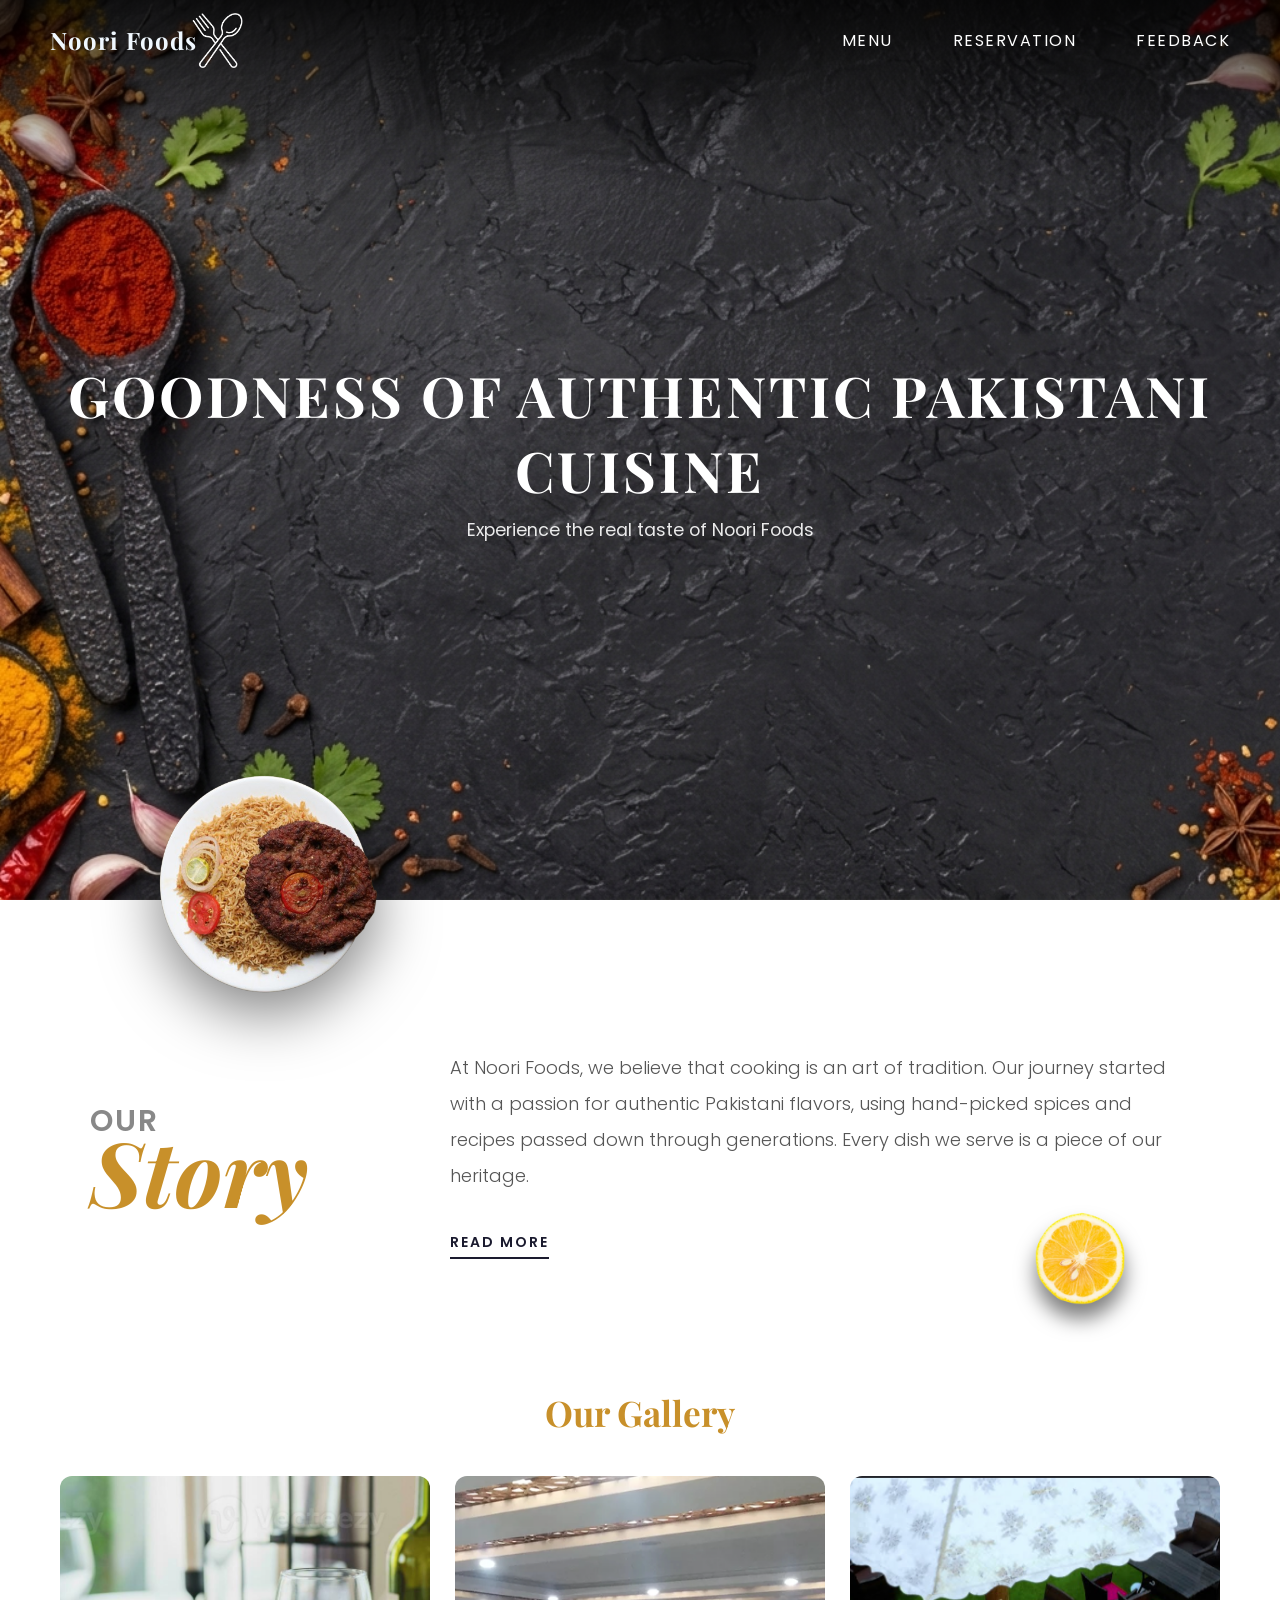
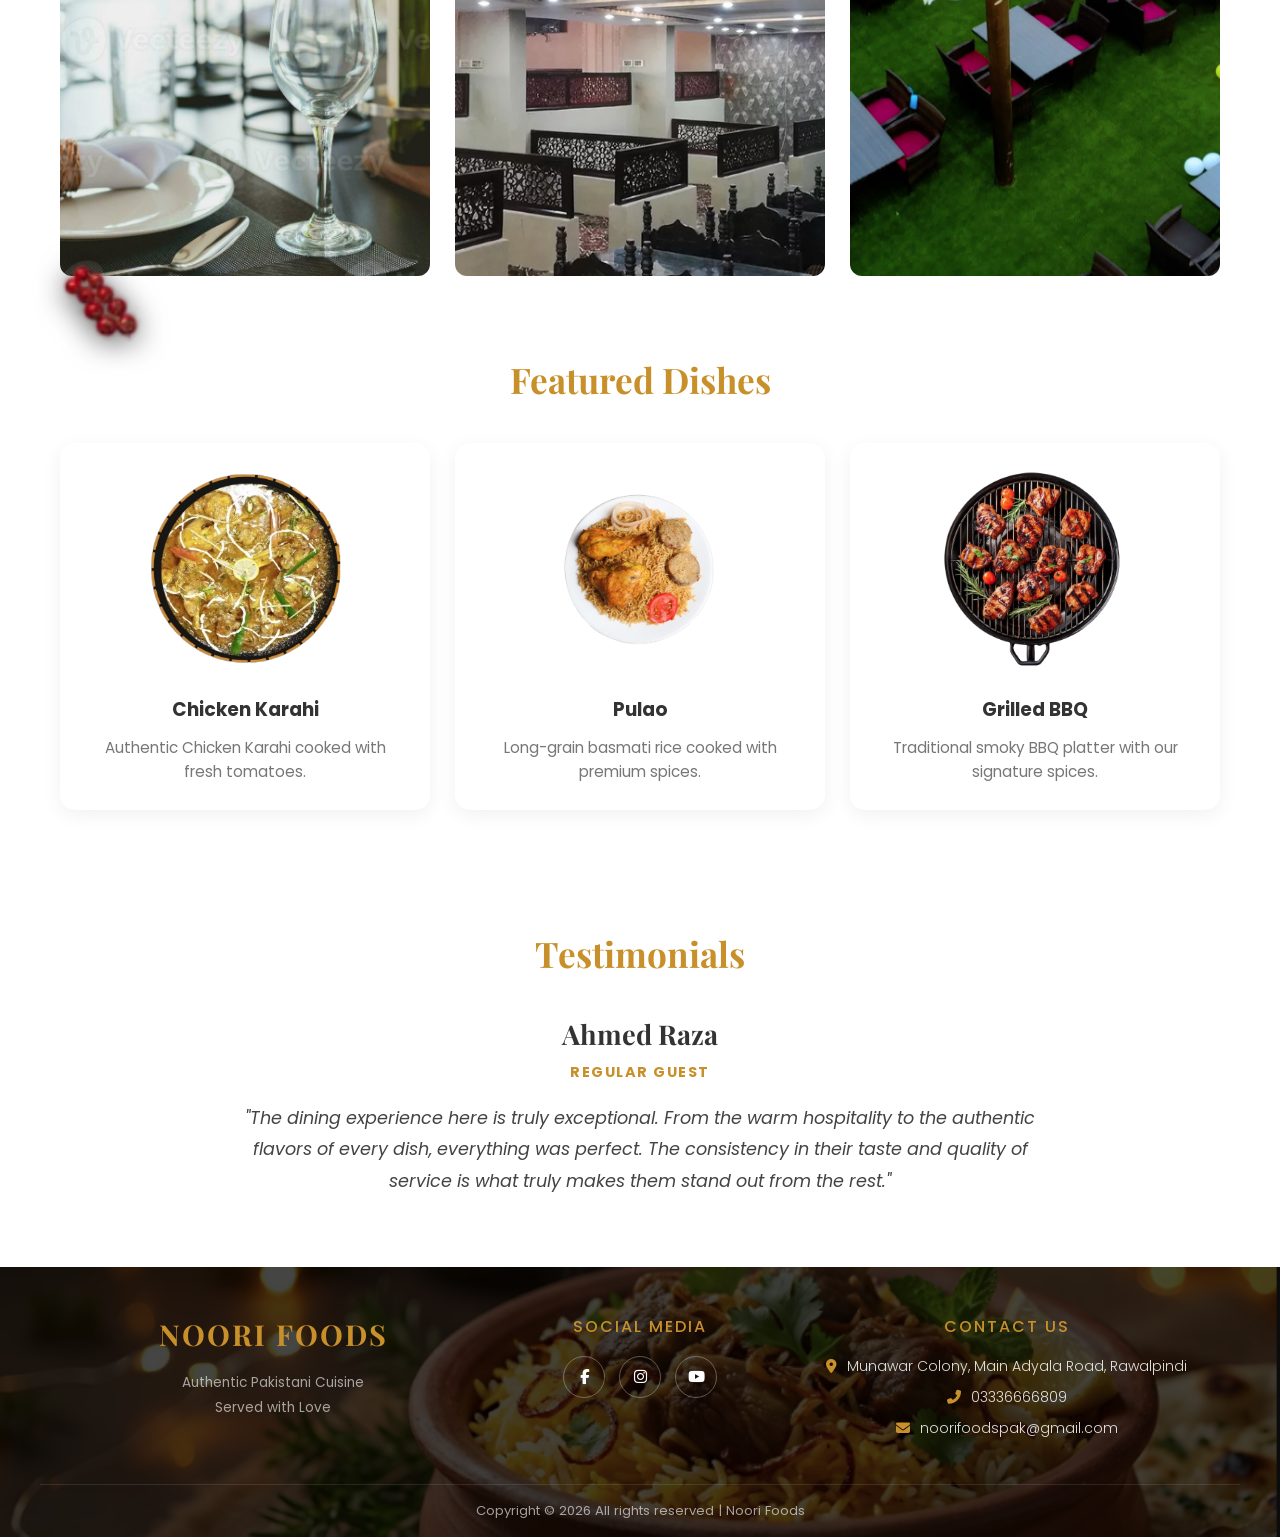
<file: index.html>
<!DOCTYPE html>
<html lang="en">

<head>
  <meta charset="UTF-8">
  <meta name="viewport" content="width=device-width, initial-scale=1.0">
  <title>Noori Foods</title>
  <link rel="stylesheet" href="style.css">
  <link
    href="https://fonts.googleapis.com/css2?family=Playfair+Display:ital,wght@0,400;0,700;1,700&family=Poppins:wght@300;400&display=swap"
    rel="stylesheet">
  <link rel="stylesheet" href="https://cdnjs.cloudflare.com/ajax/libs/font-awesome/6.5.0/css/all.min.css">
</head>

<body>

  <!-- NAVBAR -->
  <nav class="navbar">
      <a href="index.html" class="logo-container"> <img src="images/logo_img.png" class="logo-img">
      <span class="logo-text">Noori Foods</span>
    </a>
    <ul class="nav-links" id="navLinks">
      <li><a href="menu.html">Menu</a></li>
      <li><a href="reservation.html">Reservation</a></li>
      <li><a href="feedback.html">Feedback</a></li>
    </ul>
    <div class="hamburger" id="hamburger" onclick="toggleMenu()">
      <i class="fas fa-bars"></i>
    </div>
  </nav>

  <!-- HERO SECTION -->
  <section class="hero">
    <div class="hero-content">
      <h1>GOODNESS OF AUTHENTIC PAKISTANI CUISINE</h1>
      <p>Experience the real taste of Noori Foods</p>
    </div>
    <div class="bowl-overlap">
      <img src="images/bowl.png" alt="food bowl" />
    </div>
  </section>

  <!-- OUR STORY SECTION -->
  <section class="story-section" id="our-story">
    <div class="story-inner">
      <div class="story-left">
        <div class="story-our-label">OUR</div>
        <div class="story-title-big">Story</div>
      </div>
      <div class="story-right">
        <p class="story-body">
          At Noori Foods, we believe that cooking is an art of tradition.
          Our journey started with a passion for authentic Pakistani flavors,
          using hand-picked spices and recipes passed down through generations.
          Every dish we serve is a piece of our heritage.
        </p>
        <a class="read-more" href="#" onclick="openStoryPopup(event)">READ MORE</a>
        <img src="images/img3.png" alt="lemon" class="lemon-deco" />
      </div>
    </div>
  </section>

  <!-- OUR STORY POPUP -->
  <div class="story-popup-overlay" id="storyPopup" onclick="closeStoryPopup(event)">
    <div class="story-popup-box">
      <button class="popup-close" onclick="closeStoryPopup()">&times;</button>
      <p class="popup-eyebrow">Our Heritage</p>
      <h2 class="popup-title">The Story Behind Noori Foods</h2>
      <div class="popup-line"></div>
      <p class="popup-body">
        Noori Foods was founded with a single mission — to bring the true, uncompromised taste of Pakistani cuisine to
        every table. What began as a small family kitchen in Rawalpindi has grown into a beloved dining destination
        known for its warmth, hospitality, and unforgettable flavors.
      </p>
      <p class="popup-body">
        Every recipe we serve has been carefully preserved and passed down through generations. Our chefs use only the
        finest hand-picked spices, sourced fresh daily, to ensure that every bite carries the soul of authentic
        Pakistani cooking.
      </p>
      <p class="popup-body">
        From our signature Peshwari Karahi to our slow-cooked Nihari, each dish tells a story — a story of culture,
        tradition, and a deep love for food. At Noori Foods, we don't just serve meals. We serve memories.
      </p>
      <div class="popup-footer">
        <span class="popup-tag">Est. 2021</span>
        <span class="popup-tag">Rawalpindi, Pakistan</span>
        <span class="popup-tag">100% Halal</span>
      </div>
    </div>
  </div>

  <!-- GALLERY & ITEMS SECTION -->
  <section class="content-wrapper">
    <img src="images/barries.png" alt="" class="berries-left">

    <div class="gallery-section">
      <h2 class="section-heading">Our Gallery</h2>
      <div class="gallery-grid">
        <div class="gallery-item"><img src="images/gallery1.png" alt="Gallery 1"></div>
        <div class="gallery-item"><img src="images/gallery2.png" alt="Gallery 2"></div>
        <div class="gallery-item"><img src="images/gallery3.png" alt="Gallery 3"></div>
      </div>
    </div>

    <div class="items-section">
      <h2 class="section-heading">Featured Dishes</h2>
      <div class="items-grid">
        <div class="food-card">
          <img src="images/item1.png" alt="Chicken Karahi">
          <h3>Chicken Karahi</h3>
          <p>Authentic Chicken Karahi cooked with fresh tomatoes.</p>
        </div>
        <div class="food-card">
          <img src="images/item2.png" alt="Pulao">
          <h3>Pulao</h3>
          <p>Long-grain basmati rice cooked with premium spices.</p>
        </div>
        <div class="food-card">
          <img src="images/item3.png" alt="Grilled BBQ">
          <h3>Grilled BBQ</h3>
          <p>Traditional smoky BBQ platter with our signature spices.</p>
        </div>
      </div>
    </div>
  </section>

  <!-- TESTIMONIAL SECTION -->
  <section id="testimonial-section">
    <h2 class="section-title">Testimonials</h2>
    <div class="testimonial-container" onmouseover="stopAutoPlay()" onmouseout="startAutoPlay()">
      <div class="testimonial-window">
        <div class="t-slide active">
          <h3>Ahmed Raza</h3>
          <p class="designation">Regular Guest</p>
          <p class="review-text">"The dining experience here is truly exceptional. From the warm hospitality to the
            authentic flavors of every dish, everything was perfect. The consistency in their taste and quality of
            service is what truly makes them stand out from the rest."</p>
        </div>
        <div class="t-slide">
          <h3>Zoya Malik</h3>
          <p class="designation">Food Blogger</p>
          <p class="review-text">"I recently hosted a family gathering here and the management exceeded my expectations.
            The ambiance was serene and the Mutton Karahi was cooked to perfection. It is definitely a must-visit spot
            for anyone looking for premium Pakistani cuisine."</p>
        </div>
        <div class="t-slide">
          <h3>Bilal Sheikh</h3>
          <p class="designation">Verified Customer</p>
          <p class="review-text">"An amazing place with a wonderful atmosphere. The staff is professional and the food
            is served fresh and hot. Their Malai Boti melted in my mouth and the presentation was top-notch. I will
            surely be returning with my colleagues very soon."</p>
        </div>
      </div>
    </div>
  </section>

  <!-- FOOTER -->
  <footer class="main-footer">
    <div class="footer-overlay">
      <div class="footer-container">
        <div class="footer-col">
          <h1 class="footer-logo-text">Noori Foods</h1>
          <p class="footer-tagline">Authentic Pakistani Cuisine<br>Served with Love</p>
        </div>
        <div class="footer-col">
          <h4 class="footer-heading">Social Media</h4>
          <div class="social-icons-wrapper">
            <a href="https://www.facebook.com/newnoorifoods/" target="_blank" class="social-circle"><i class="fab fa-facebook-f"></i></a>
            <a href="https://www.instagram.com/newnoorifoods/" target="_blank" class="social-circle"><i class="fab fa-instagram"></i></a>
            <a href="//www.youtube.com/@newnoorifoods6241" target="_blank" class="social-circle"><i class="fab fa-youtube"></i></a>
          </div>
        </div>
        <div class="footer-col">
          <h4 class="footer-heading">Contact Us</h4>
          <div class="contact-list">
            <p>
              <i class="fas fa-map-marker-alt"></i>
              <a href="https://maps.app.goo.gl/NLa3omfZAnrW1VbYA" target="_blank"
                style="color: inherit; text-decoration: none;">
                Munawar Colony, Main Adyala Road, Rawalpindi
              </a>
            </p>
            <p><i class="fas fa-phone-alt"></i> 03336666809</p>
            <p><i class="fas fa-envelope"></i> noorifoodspak@gmail.com</p>
          </div>
        </div>
      </div>
      <div class="footer-copyright">
        <p>Copyright &copy; 2026 All rights reserved | Noori Foods</p>
      </div>
    </div>
  </footer>

  <script src="script.js"></script>
</body>

</html>
</file>
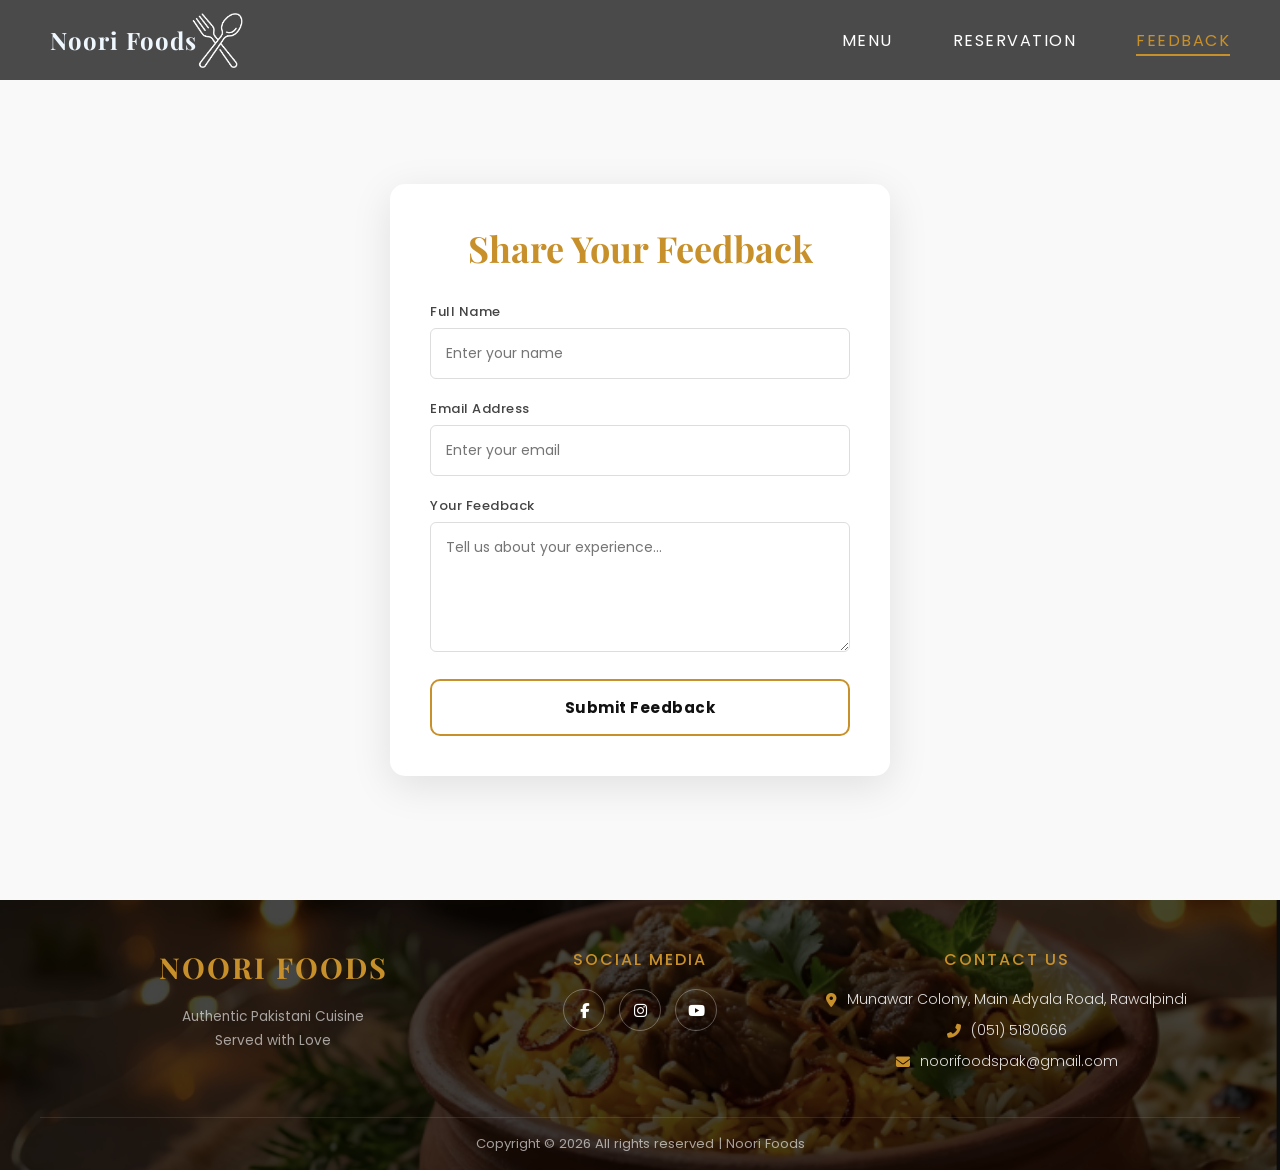
<file: feedback.html>
<!DOCTYPE html>
<html lang="en">

<head>
  <meta charset="UTF-8">
  <meta name="viewport" content="width=device-width, initial-scale=1.0">
  <title>Feedback – Noori Foods</title>
  <link rel="stylesheet" href="style.css">
  <link
    href="https://fonts.googleapis.com/css2?family=Playfair+Display:ital,wght@0,400;0,700;1,700&family=Poppins:wght@300;400&display=swap"
    rel="stylesheet">
  <link rel="stylesheet" href="https://cdnjs.cloudflare.com/ajax/libs/font-awesome/6.5.0/css/all.min.css">
</head>

<body class="inner-page">

  <!-- NAVBAR -->
  <nav class="navbar">
    <a href="index.html" class="logo-container"> <img src="images/logo_img.png" class="logo-img">
      <span class="logo-text">Noori Foods</span>
    </a>
    <ul class="nav-links" id="navLinks">
      <li><a href="menu.html">Menu</a></li>
      <li><a href="reservation.html">Reservation</a></li>
      <li><a href="feedback.html" class="active-link">Feedback</a></li>
    </ul>
    <div class="hamburger" id="hamburger" onclick="toggleMenu()">
      <i class="fas fa-bars"></i>
    </div>
  </nav>

  <div class="feedback-section">
    <div class="feedback-container">
      <h2>Share Your Feedback</h2>
      <form class="feedback-form">
        <label>Full Name</label>
        <input type="text" placeholder="Enter your name" required>
        <label>Email Address</label>
        <input type="email" placeholder="Enter your email" required>
        <label>Your Feedback</label>
        <textarea placeholder="Tell us about your experience..." required></textarea>
        <button type="submit" class="btn-primary">Submit Feedback</button>
      </form>
    </div>
  </div>

  <!-- FOOTER -->
  <footer class="main-footer">
    <div class="footer-overlay">
      <div class="footer-container">
        <div class="footer-col">
          <h1 class="footer-logo-text">Noori Foods</h1>
          <p class="footer-tagline">Authentic Pakistani Cuisine<br>Served with Love</p>
        </div>
        <div class="footer-col">
          <h4 class="footer-heading">Social Media</h4>
          <div class="social-icons-wrapper">
            <a href="#" class="social-circle"><i class="fab fa-facebook-f"></i></a>
            <a href="#" class="social-circle"><i class="fab fa-instagram"></i></a>
            <a href="#" class="social-circle"><i class="fab fa-youtube"></i></a>
          </div>
        </div>
        <div class="footer-col">
          <h4 class="footer-heading">Contact Us</h4>
          <div class="contact-list">
            <p><i class="fas fa-map-marker-alt"></i>Munawar Colony, Main Adyala Road, Rawalpindi</p>
            <p><i class="fas fa-phone-alt"></i> (051) 5180666</p>
            <p><i class="fas fa-envelope"></i> noorifoodspak@gmail.com</p>
          </div>
        </div>
      </div>
      <div class="footer-copyright">
        <p>Copyright &copy; 2026 All rights reserved | Noori Foods</p>
      </div>
    </div>
  </footer>

  <script src="script.js"></script>
</body>

</html>
</file>
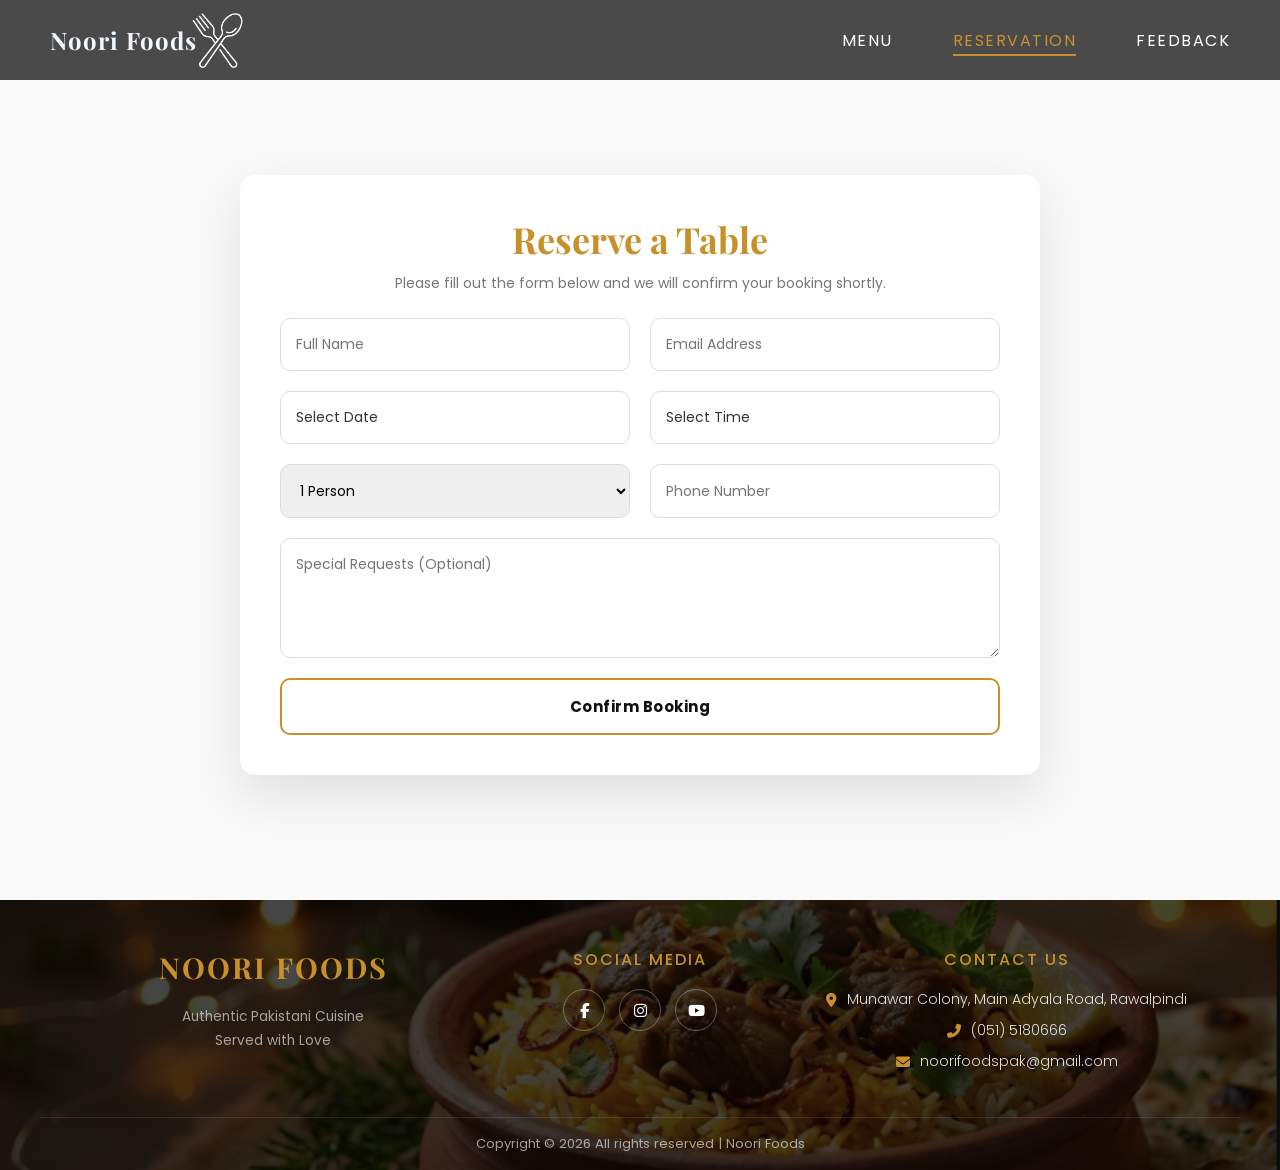
<file: reservation.html>
<!DOCTYPE html>
<html lang="en">

<head>
  <meta charset="UTF-8">
  <meta name="viewport" content="width=device-width, initial-scale=1.0">
  <title>Reservation – Noori Foods</title>
  <link rel="stylesheet" href="style.css">
  <link
    href="https://fonts.googleapis.com/css2?family=Playfair+Display:ital,wght@0,400;0,700;1,700&family=Poppins:wght@300;400&display=swap"
    rel="stylesheet">
  <link rel="stylesheet" href="https://cdnjs.cloudflare.com/ajax/libs/font-awesome/6.5.0/css/all.min.css">
</head>

<body class="inner-page">

  <!-- NAVBAR -->
  <nav class="navbar">
    <a href="index.html" class="logo-container"> <img src="images/logo_img.png" class="logo-img">
      <span class="logo-text">Noori Foods</span>
    </a>
    <ul class="nav-links" id="navLinks">
      <li><a href="menu.html">Menu</a></li>
      <li><a href="reservation.html" class="active-link">Reservation</a></li>
      <li><a href="feedback.html">Feedback</a></li>
    </ul>
    <div class="hamburger" id="hamburger" onclick="toggleMenu()">
      <i class="fas fa-bars"></i>
    </div>
  </nav>

  <section class="reservation-section">
    <div class="reservation-container">
      <div class="reservation-content">
        <h2>Reserve a Table</h2>
        <p>Please fill out the form below and we will confirm your booking shortly.</p>
        <form class="reservation-form">
          <div class="input-group">
            <input type="text" placeholder="Full Name" required>
            <input type="email" placeholder="Email Address" required>
          </div>
          <div class="input-group">
            <input type="text" id="dateInput" placeholder="Select Date"
              onfocus="this.type='date'; this.style.color='#333';"
              onchange="this.setAttribute('data-value', this.value); this.type='text'; this.value=this.getAttribute('data-value'); this.style.color='#333';"
              required>

            <input type="text" id="timeInput" placeholder="Select Time"
              onfocus="this.type='time'; this.style.color='#333';"
              onchange="this.setAttribute('data-value', this.value); this.type='text'; this.value=this.getAttribute('data-value'); this.style.color='#333';"
              required>
          </div>
          <div class="input-group">
            <select>
              <option>1 Person</option>
              <option>2 Persons</option>
              <option>4 Persons</option>
              <option>6+ Persons</option>
            </select>
            <input type="tel" placeholder="Phone Number">
          </div>
          <textarea placeholder="Special Requests (Optional)"></textarea>
          <button type="submit" class="btn-primary">Confirm Booking</button>
        </form>
      </div>
    </div>
  </section>

  <!-- FOOTER -->
  <footer class="main-footer">
    <div class="footer-overlay">
      <div class="footer-container">
        <div class="footer-col">
          <h1 class="footer-logo-text">Noori Foods</h1>
          <p class="footer-tagline">Authentic Pakistani Cuisine<br>Served with Love</p>
        </div>
        <div class="footer-col">
          <h4 class="footer-heading">Social Media</h4>
          <div class="social-icons-wrapper">
            <a href="#" class="social-circle"><i class="fab fa-facebook-f"></i></a>
            <a href="#" class="social-circle"><i class="fab fa-instagram"></i></a>
            <a href="#" class="social-circle"><i class="fab fa-youtube"></i></a>
          </div>
        </div>
        <div class="footer-col">
          <h4 class="footer-heading">Contact Us</h4>
          <div class="contact-list">
            <p><i class="fas fa-map-marker-alt"></i>Munawar Colony, Main Adyala Road, Rawalpindi</p>
            <p><i class="fas fa-phone-alt"></i> (051) 5180666</p>
            <p><i class="fas fa-envelope"></i> noorifoodspak@gmail.com</p>
          </div>
        </div>
      </div>
      <div class="footer-copyright">
        <p>Copyright &copy; 2026 All rights reserved | Noori Foods</p>
      </div>
    </div>
  </footer>

  <script src="script.js"></script>
</body>

</html>
</file>
<file: style.css>
/* ═══════════════════════════════════════
   NOORI FOODS — style.css
   ═══════════════════════════════════════ */

/* ── GLOBAL RESET ── */
* {
  margin: 0;
  padding: 0;
  box-sizing: border-box;
}

body {
  font-family: 'Poppins', sans-serif;
  background: #fff;
  color: #333;
  overflow-x: hidden;
}

/* ── NAVBAR ── */
.navbar {
  position: fixed;
  top: 0;
  width: 100%;
  z-index: 1000;
  height: 80px;
  background-color: transparent;
  display: flex;
  justify-content: space-between;
  align-items: center;
  padding: 0 50px;
}

.logo-container {
  display: flex;
  flex-direction: row-reverse;
  align-items: center;
  gap: 5px;
  text-decoration: none;
  color: #fff;
}

.logo-img {
  height: 55px;
  width: auto;
  display: block;
}

.logo-text {
  font-family: 'Playfair Display', serif;
  font-size: 1.5rem;
  font-weight: bold;
  color: aliceblue;
  letter-spacing: 1px;
  line-height: 1;
  margin-right: -10px;
}

.nav-links {
  display: flex;
  list-style: none;
  gap: 60px;
}

.nav-links a {
  color: white;
  text-decoration: none;
  font-family: 'Poppins', sans-serif;
  font-size: 16px;
  text-transform: uppercase;
  letter-spacing: 1.5px;
  transition: 0.3s;
}

.nav-links a:hover,
.active-link {
  color: #c8902a !important;
  border-bottom: 2px solid #c8902a;
  padding-bottom: 2px;
}

/* Hamburger — hidden on desktop */
.hamburger {
  display: none;
  color: white;
  font-size: 1.6rem;
  cursor: pointer;
}

/* ── HERO SECTION ── */
.hero {
  height: 100vh;
  background-image: linear-gradient(to bottom, rgba(0, 0, 0, 0.8) 0%, rgba(0, 0, 0, 0) 20%), url('images/hero.png');
  background-size: cover;
  background-position: center;
  display: flex;
  flex-direction: column;
  align-items: center;
  justify-content: center;
  text-align: center;
  color: white;
  position: relative;
  overflow: visible;
}

.hero h1 {
  font-size: 3.5rem;
  font-family: 'Playfair Display', serif;
  letter-spacing: 3px;
  margin-bottom: 10px;
}

.hero p {
  font-family: 'Poppins', sans-serif;
  font-size: 1.1rem;
  opacity: 0.9;
}

/* ── BOWL OVERLAP ── */
.bowl-overlap {
  position: absolute;
  bottom: -100px;
  left: 12%;
  z-index: 10;
  width: 230px;
  height: 230px;
  background: transparent;
  overflow: visible;
}

.bowl-overlap img {
  width: 230px;
  height: 230px;
  object-fit: contain;
  mix-blend-mode: multiply;
  filter: drop-shadow(0px 20px 30px rgba(0, 0, 0, 0.5));
}

/* ── OUR STORY SECTION ── */
.story-section {
  background: #ffffff;
  padding: 60px 80px 70px 80px;
  position: relative;
  z-index: 1;
  overflow: visible;
}

.story-inner {
  display: grid;
  grid-template-columns: 280px 1fr;
  gap: 80px;
  align-items: center;
  max-width: 1100px;
  margin: 90px auto 0 auto;
}

.story-our-label {
  font-family: 'Poppins', sans-serif;
  font-size: 30px;
  letter-spacing: 2px;
  text-transform: uppercase;
  color: #888;
  font-weight: 600;
  line-height: 1;
  margin-bottom: 4px;
}

.story-title-big {
  font-family: 'Playfair Display', serif;
  font-size: 90px;
  font-weight: 700;
  font-style: italic;
  color: #c8902a;
  line-height: 0.7;
}

.read-more {
  display: inline-block;
  margin-top: 18px;
  font-size: 14px;
  letter-spacing: 2px;
  text-transform: uppercase;
  color: #1a1a2e;
  font-weight: 600;
  border-bottom: 2px solid #1a1a2e;
  padding-bottom: 4px;
  text-decoration: none;
  transition: color 0.3s, border-color 0.3s;
}

.read-more:hover {
  color: #c8902a;
  border-color: #c8902a;
}

.story-right {
  display: flex;
  flex-direction: column;
  align-items: flex-start;
  gap: 20px;
}

.story-body {
  font-size: 18px;
  color: #555;
  line-height: 2;
  font-weight: 300;
  font-family: 'Poppins', sans-serif;
}

.lemon-deco {
  position: absolute;
  bottom: 20px;
  right: 150px;
  width: 100px;
  height: 100px;
  object-fit: contain;
  filter: drop-shadow(0px 15px 10px rgba(0, 0, 0, 0.5));
  z-index: 5;
}

/* ── OUR STORY POPUP ── */
.story-popup-overlay {
  display: none;
  position: fixed;
  inset: 0;
  background: rgba(0, 0, 0, 0.75);
  z-index: 9999;
  justify-content: center;
  align-items: flex-start;
  padding-top: 80px;
  overflow-y: auto;
}

.story-popup-overlay.open {
  display: flex;
}

.story-popup-box {
  background: #fff;
  max-width: 700px;
  width: 90%;
  border-radius: 14px;
  padding: 50px 50px 40px;
  position: relative;
  animation: popupSlideDown 0.4s ease;
  margin-bottom: 40px;
}

@keyframes popupSlideDown {
  from {
    opacity: 0;
    transform: translateY(-30px);
  }

  to {
    opacity: 1;
    transform: translateY(0);
  }
}

.popup-close {
  position: absolute;
  top: 18px;
  right: 24px;
  background: none;
  border: none;
  font-size: 32px;
  color: #aaa;
  cursor: pointer;
  transition: color 0.3s;
  line-height: 1;
}

.popup-close:hover {
  color: #c8902a;
}

.popup-eyebrow {
  font-family: 'Poppins', sans-serif;
  font-size: 11px;
  letter-spacing: 3px;
  text-transform: uppercase;
  color: #c8902a;
  margin-bottom: 10px;
}

.popup-title {
  font-family: 'Playfair Display', serif;
  font-size: 34px;
  font-weight: 700;
  color: #1a1a2e;
  line-height: 1.2;
  margin-bottom: 14px;
}

.popup-line {
  width: 50px;
  height: 3px;
  background: #c8902a;
  margin-bottom: 24px;
}

.popup-body {
  font-family: 'Poppins', sans-serif;
  font-size: 15px;
  color: #555;
  line-height: 1.9;
  font-weight: 300;
  margin-bottom: 16px;
}

.popup-footer {
  display: flex;
  gap: 10px;
  flex-wrap: wrap;
  margin-top: 24px;
  padding-top: 20px;
  border-top: 1px solid #f0ece4;
}

.popup-tag {
  font-family: 'Poppins', sans-serif;
  font-size: 11px;
  letter-spacing: 1px;
  text-transform: uppercase;
  background: #fdf3e3;
  color: #c8902a;
  padding: 6px 14px;
  border-radius: 20px;
  border: 1px solid #f0d9a8;
  font-weight: 500;
}

/* ── GALLERY & ITEMS ── */
.content-wrapper {
  position: relative;
  padding: 60px 0;
  overflow: hidden;
}

.berries-left {
  position: absolute;
  left: -1px;
  top: 50%;
  transform: translateY(-50%);
  width: 200px;
  z-index: 5;
  pointer-events: none;
  filter: drop-shadow(0 5px 15px rgba(0, 0, 0, 0.7));
}

.section-heading {
  text-align: center;
  color: #c8902a;
  font-size: 2.2rem;
  margin-bottom: 40px;
  font-family: 'Playfair Display', serif;
}

.gallery-grid,
.items-grid {
  display: flex;
  justify-content: center;
  gap: 25px;
  max-width: 1200px;
  margin: 0 auto;
  padding: 0 20px;
}

.gallery-item {
  flex: 1;
  height: 400px;
  overflow: hidden;
  border-radius: 12px;
}

.gallery-item img {
  width: 100%;
  height: 100%;
  object-fit: cover;
  transition: transform 0.4s ease;
}

.gallery-item:hover img {
  transform: scale(1.08);
}

.items-section {
  margin-top: 80px;
}

.food-card {
  flex: 1;
  text-align: center;
  background: #fff;
  padding: 25px;
  border-radius: 15px;
  box-shadow: 0 5px 20px rgba(0, 0, 0, 0.06);
  transition: transform 0.3s ease, box-shadow 0.3s ease;
}

.food-card:hover {
  transform: translateY(-12px);
  box-shadow: 0 12px 30px rgba(0, 0, 0, 0.12);
}

.food-card img {
  width: 200px;
  height: 200px;
  object-fit: cover;
  margin-bottom: 20px;
}

.food-card h3 {
  color: #333;
  margin-bottom: 12px;
}

.food-card p {
  color: #777;
  font-size: 0.95rem;
  line-height: 1.6;
}

/* ── TESTIMONIAL ── */
#testimonial-section {
  padding: 60px 20px;
  text-align: center;
  background-color: #fff;
}

.section-title {
  color: #c8902a;
  font-size: 2.2rem;
  margin-bottom: 30px;
  font-family: 'Playfair Display', serif;
}

.testimonial-container {
  max-width: 850px;
  margin: 0 auto;
  position: relative;
}

.testimonial-window {
  width: 100%;
  min-height: 200px;
  display: flex;
  align-items: center;
  justify-content: center;
}

.t-slide {
  position: absolute;
  width: 100%;
  opacity: 0;
  visibility: hidden;
  transition: opacity 0.8s ease-in-out;
}

.t-slide.active {
  opacity: 1;
  visibility: visible;
  position: relative;
}

.t-slide h3 {
  font-size: 1.7rem;
  color: #333;
  margin: 0 0 2px 0;
  font-family: 'Playfair Display', serif;
}

.designation {
  margin-top: 10px;
  margin-bottom: 20px;
  font-weight: bold;
  color: #c8902a;
  text-transform: uppercase;
  letter-spacing: 1.5px;
  font-size: 0.9rem;
}

.review-text {
  font-size: 1.1rem;
  line-height: 1.8;
  max-width: 800px;
  margin: 0 auto;
  font-style: italic;
  color: #444;
}

/* ── FOOTER ── */
.main-footer {
  width: 100%;
  background: url('images/footer img.png') no-repeat center center / cover;
}

.footer-overlay {
  background: rgba(0, 0, 0, 0.73);
  padding: 50px 40px 0;
  display: flex;
  flex-direction: column;
}

.footer-container {
  max-width: 1100px;
  margin: 0 auto;
  width: 100%;
  display: flex;
  justify-content: space-between;
  align-items: flex-start;
}

.footer-col {
  flex: 1;
  display: flex;
  flex-direction: column;
  align-items: center;
  text-align: center;
}

.footer-logo-text,
.footer-heading {
  color: #c8902a;
  text-transform: uppercase;
  margin: 0 0 20px 0;
  padding: 0;
  line-height: 1.2;
}

.footer-logo-text {
  font-family: 'Playfair Display', serif;
  font-size: 1.8rem;
  font-weight: bold;
  letter-spacing: 2px;
}

.footer-tagline {
  color: rgba(255, 255, 255, 0.6);
  font-size: 0.85rem;
  line-height: 1.8;
  margin: 0;
}

.footer-heading {
  font-family: 'Poppins', sans-serif;
  font-size: 1rem;
  letter-spacing: 2px;
  font-weight: 500;
}

.social-icons-wrapper {
  display: flex;
  gap: 14px;
}

.social-circle {
  width: 42px;
  height: 42px;
  border: 1px solid rgba(255, 255, 255, 0.3);
  border-radius: 50%;
  display: flex;
  align-items: center;
  justify-content: center;
  color: white;
  text-decoration: none;
  font-size: 15px;
  transition: 0.3s;
}

.social-circle:hover {
  background: #c8902a;
  border-color: #c8902a;
  color: black;
  transform: translateY(-3px);
}

.contact-list p {
  color: rgba(255, 255, 255, 0.85);
  font-size: 0.88rem;
  margin-bottom: 10px;
  display: flex;
  align-items: center;
  gap: 10px;
  justify-content: center;
  font-family: 'Poppins', sans-serif;
  font-weight: 300;
}

.contact-list p i {
  color: #c8902a;
  font-size: 14px;
}

.contact-list p:hover {
  color: #c8902a;
  cursor: pointer;
}

.footer-copyright {
  margin-top: 35px;
  border-top: 1px solid rgba(255, 255, 255, 0.1);
  padding: 16px 0;
  text-align: center;
  color: rgba(255, 255, 255, 0.6);
  font-size: 0.82rem;
  font-family: 'Poppins', sans-serif;
}

/* ── MENU PAGE ── */

.menu-page-header {
  background: #fff;
  padding: 160px 40px 70px;
  text-align: center;
}

.menu-eyebrow {
  font-family: 'Poppins', sans-serif;
  font-size: 12px;
  letter-spacing: 4px;
  text-transform: uppercase;
  color: #c8902a;
  margin-bottom: 14px;
}

.menu-main-title {
  font-family: 'Playfair Display', serif;
  font-size: 58px;
  font-weight: 700;
  color: #111;
  line-height: 1.1;
  margin-bottom: 16px;
}

.menu-title-line {
  width: 70px;
  height: 3px;
  background: #c8902a;
  margin: 0 auto 20px;
}

.menu-subtitle {
  font-family: 'Poppins', sans-serif;
  font-size: 15px;
  color: #c8902a;
  font-weight: 300;
  max-width: 500px;
  margin: 0 auto;
  line-height: 1.8;
}

.menu-rows {
  background: #fff;
  max-width: 1100px;
  margin: 0 auto;
  padding: 20px 60px 80px;
}

.menu-row {
  display: flex;
  align-items: center;
  justify-content: space-between;
  gap: 70px;
  padding: 60px 0;
  border-bottom: 1px solid #f0ece4;
}

.menu-row:last-child {
  border-bottom: none;
}

.row-normal {
  flex-direction: row;
}

.menu-text-block {
  flex: 1;
  display: flex;
  flex-direction: column;
  justify-content: center;
}

.dish-category {
  font-family: 'Poppins', sans-serif;
  font-size: 11px;
  letter-spacing: 3px;
  text-transform: uppercase;
  color: #c8902a;
  font-weight: 500;
  margin-bottom: 10px;
}

.dish-name {
  font-family: 'Playfair Display', serif;
  font-size: 36px;
  font-weight: 700;
  color: #1a1a1a;
  line-height: 1.2;
  margin-bottom: 14px;
}

.dish-line {
  width: 45px;
  height: 2px;
  background: #c8902a;
  margin-bottom: 18px;
}

.dish-desc {
  font-family: 'Poppins', sans-serif;
  font-size: 15px;
  color: #666;
  line-height: 1.9;
  font-weight: 300;
  max-width: 460px;
}

.menu-img-block {
  flex: 0 0 450px;
}

.img-container {
  position: relative;
  overflow: hidden;
  border-radius: 15px;
  box-shadow: 0 10px 30px rgba(0, 0, 0, 0.1);
  cursor: pointer;
}

.img-container img {
  width: 100%;
  height: 320px;
  object-fit: cover;
  display: block;
  transition: transform 0.4s ease;
}

.overlay {
  position: absolute;
  inset: 0;
  background-color: rgba(0, 0, 0, 0.6);
  display: flex;
  justify-content: center;
  align-items: center;
  opacity: 0;
  transition: opacity 0.4s ease;
}

.icon-square {
  width: 50px;
  height: 50px;
  background-color: rgba(200, 144, 42, 0.9);
  border-radius: 8px;
  display: flex;
  justify-content: center;
  align-items: center;
  color: #fff;
  font-size: 22px;
  transform: scale(0);
  transition: transform 0.4s cubic-bezier(0.175, 0.885, 0.32, 1.275);
  pointer-events: none;
}

.img-container:hover .overlay {
  opacity: 1;
}

.img-container:hover .icon-square {
  transform: scale(1);
}

.img-container:hover img {
  transform: scale(1.08);
}

/* ── LIGHTBOX ── */
.lightbox {
  display: none;
  position: fixed;
  z-index: 99999;
  inset: 0;
  background-color: rgba(0, 0, 0, 0.9);
  justify-content: center;
  align-items: center;
}

.lightbox-content {
  max-width: 85%;
  max-height: 80%;
  border: 4px solid #fff;
  border-radius: 10px;
  animation: zoomIn 0.3s ease;
}

@keyframes zoomIn {
  from {
    transform: scale(0.8);
    opacity: 0;
  }

  to {
    transform: scale(1);
    opacity: 1;
  }
}

.close-btn {
  position: absolute;
  top: 20px;
  right: 40px;
  color: #fff;
  font-size: 50px;
  font-weight: 300;
  cursor: pointer;
  transition: 0.3s;
}

.close-btn:hover {
  color: #c8902a;
}

/* ── RESERVATION ── */
.reservation-section {
  padding: 150px 20px 100px;
  background: #f9f9f9;
  min-height: 100vh;
  display: flex;
  align-items: center;
  justify-content: center;
}

.reservation-container {
  max-width: 800px;
  width: 100%;
  background: #fff;
  padding: 40px;
  border-radius: 15px;
  box-shadow: 0 20px 50px rgba(0, 0, 0, 0.1);
}

.reservation-content h2 {
  font-family: 'Playfair Display', serif;
  font-size: 36px;
  color: #c8902a;
  text-align: center;
  margin-bottom: 10px;
}

.reservation-content p {
  text-align: center;
  color: #777;
  margin-bottom: 24px;
  font-size: 14px;
}

.reservation-form .input-group {
  display: flex;
  gap: 20px;
  margin-bottom: 20px;
}

.reservation-form input,
.reservation-form select,
.reservation-form textarea {
  width: 100%;
  padding: 15px;
  border: 1px solid #ddd;
  border-radius: 10px;
  font-size: 14px;
  outline: none;
  font-family: 'Poppins', sans-serif;
  transition: border-color 0.3s;
}

.reservation-form input:focus,
.reservation-form select:focus,
.reservation-form textarea:focus {
  border-color: #c8902a;
}

.reservation-form textarea {
  width: 100%;
  min-height: 120px;
  resize: vertical;
  margin-bottom: 20px;
  display: block;
}

#dateInput,
#timeInput {
  color: #333 !important;
  -webkit-text-fill-color: #333 !important;
}

/* ── FEEDBACK ── */
.feedback-section {
  display: flex;
  justify-content: center;
  align-items: center;
  min-height: 100vh;
  padding: 120px 20px 60px;
  background: #f9f9f9;
}

.feedback-container {
  max-width: 500px;
  width: 100%;
  background: #fff;
  padding: 40px;
  border-radius: 15px;
  box-shadow: 0 10px 40px rgb(0, 0, 0, 0.1);
}

.feedback-container h2 {
  font-family: 'Playfair Display', serif;
  font-size: 36px;
  color: #c8902a;
  text-align: center;
  margin-bottom: 30px;
}

.feedback-form label {
  display: block;
  font-size: 13px;
  font-weight: 500;
  color: #444;
  margin-bottom: 6px;
  letter-spacing: 0.5px;
}

.feedback-form input,
.feedback-form textarea {
  width: 100%;
  padding: 14px 15px;
  margin-bottom: 20px;
  border: 1.5px solid #ddd;
  border-radius: 6px;
  outline: none;
  font-family: 'Poppins', sans-serif;
  font-size: 14px;
  transition: border-color 0.3s;
}

.feedback-form textarea {
  min-height: 130px;
  resize: vertical;
}

.feedback-form input:focus,
.feedback-form textarea:focus {
  border-color: #c8902a;
}

/* ── SHARED BUTTON ── */
.btn-primary {
  width: 100%;
  padding: 15px;
  background: #fff;
  border: 2px solid #c8902a;
  border-radius: 10px;
  font-size: 15px;
  font-weight: bold;
  font-family: 'Poppins', sans-serif;
  cursor: pointer;
  transition: 0.3s;
  color: #111;
  letter-spacing: 0.5px;
}

.btn-primary:hover {
  background: #c8902a;
  color: #fff;
}

/* ══════════════════════════════════════
   RESPONSIVE — All Pages
   ══════════════════════════════════════ */

/* ══════════════════════════════════════
   RESPONSIVE — All Pages
   ══════════════════════════════════════ */

/* ── Tablet (max 1024px) ── */
@media (max-width: 1024px) {
  .navbar {
    padding: 0 30px;
  }

  .nav-links {
    gap: 30px;
  }

  .hero h1 {
    font-size: 2.8rem;
  }

  .story-inner {
    gap: 40px;
  }

  .story-title-big {
    font-size: 70px;
  }

  .story-body {
    font-size: 16px;
  }

  .gallery-item {
    height: 300px;
  }

  .menu-rows {
    padding: 20px 40px 60px;
  }

  .menu-img-block {
    flex: 0 0 360px;
  }

  .dish-name {
    font-size: 28px;
  }

  .menu-row {
    gap: 40px;
  }

  .footer-container {
    gap: 20px;
  }
}

/* ── Mobile (max 768px) ── */
@media (max-width: 768px) {

  /* Navbar */
  .navbar {
    padding: 0 20px;
  }

  .nav-links {
    display: none;
    flex-direction: column;
    gap: 0;
    position: absolute;
    top: 80px;
    left: 0;
    width: 100%;
    background: rgba(0, 0, 0, 0.70);
    padding: 10px 0;
  }

  .nav-links.open {
    display: flex;
  }

  .nav-links li {
    width: 100%;
    text-align: center;
    padding: 4px 0;
    border-bottom: 1px solid rgba(255, 255, 255, 0.05);
  }

  .nav-links a {
    display: inline-block;
    padding: 10px 0;
    font-size: 14px;
    border-bottom: 2px solid transparent;
    margin-left: 0;
  }

  .nav-links a:hover {
    color: #c8902a;
    background: transparent;
    border-bottom: 2px solid #c8902a;
  }

  .hamburger {
    display: block;
  }

  /* Hero */
  .hero {
    background-size: cover;
    background-position: center top;
  }

  .hero h1 {
    font-size: 1.8rem;
    letter-spacing: 1px;
    padding: 0 16px;
  }

  .hero p {
    font-size: 0.95rem;
    padding: 0 16px;
  }

  /* Bowl */
  .bowl-overlap {
    width: 120px;
    height: 120px;
    bottom: -40px;
    left: 20%;
    transform: translateX(-50%);
  }

  .bowl-overlap img {
    width: 120px;
    height: 120px;
  }

  /* Story */
  .story-section {
    padding: 40px 24px 60px;
  }

  .story-inner {
    grid-template-columns: 1fr;
    gap: 24px;
    margin-top: 100px;
    text-align: center;
  }

  .story-right {
    align-items: center;
  }

  .story-title-big {
    font-size: 60px;
  }

  .story-our-label {
    font-size: 22px;
  }

  .story-body {
    font-size: 15px;
  }

  .lemon-deco {
    width: 70px;
    height: 70px;
    right: 20px;
    bottom: 10px;
  }

  /* Popup */
  .story-popup-box {
    padding: 36px 24px 30px;
  }

  .popup-title {
    font-size: 26px;
  }

  .popup-body {
    font-size: 14px;
  }

  /* Gallery */
  .berries-left {
    display: none;
  }

  .gallery-grid {
    flex-direction: column;
    align-items: center;
    padding: 0 16px;
    gap: 12px;
  }

  .gallery-item {
    width: 100%;
    height: 220px;
    border-radius: 12px;
    overflow: hidden;
  }

  .gallery-item img {
    width: 100%;
    height: 100%;
    object-fit: cover;
    border-radius: 12px;
  }

  /* Items */
  .items-grid {
    flex-direction: column;
    align-items: center;
    padding: 0 16px;
    gap: 16px;
  }

  .food-card {
    width: 100%;
    max-width: 380px;
    border-radius: 12px;
  }

  /* Testimonial */
  #testimonial-section {
    padding: 30px 16px 40px;
  }

  .testimonial-window {
    min-height: auto;
  }

  .review-text {
    font-size: 1rem;
  }

  .t-slide h3 {
    font-size: 1.4rem;
  }

  /* Menu Page */
  .menu-page-header {
    padding: 120px 24px 50px;
  }

  .menu-main-title {
    font-size: 36px;
  }

  .menu-rows {
    padding: 10px 20px 50px;
  }

  .menu-row,
  .row-normal,
  .row-reverse {
    flex-direction: column !important;
    gap: 24px;
    padding: 40px 0;
    text-align: center;
  }

  .menu-text-block {
    align-items: center;
  }

  .dish-desc {
    max-width: 100%;
  }

  .dish-line {
    margin: 0 auto 18px;
  }

  .menu-img-block {
    flex: none;
    width: 100%;
  }

  .img-container img {
    height: 240px;
  }

  /* Row 2 fix — text upar, image neeche */
  .row-reverse .menu-text-block {
    order: 1;
  }

  .row-reverse .menu-img-block {
    order: 2;
  }

  /* Reservation */
  .reservation-section {
    padding: 110px 16px 60px;
  }

  .reservation-container {
    padding: 28px 20px;
  }

  .reservation-form .input-group {
    flex-direction: column;
    gap: 0;
  }

  .reservation-content h2 {
    font-size: 28px;
  }

  /* Feedback */
  .feedback-section {
    padding: 110px 16px 50px;
  }

  .feedback-container {
    padding: 28px 20px;
  }

  .feedback-container h2 {
    font-size: 28px;
  }

  /* Footer */
  .footer-overlay {
    padding: 30px 16px 0;
  }

  .footer-container {
    flex-direction: column;
    align-items: center;
    gap: 24px;
  }

  .footer-col {
    width: 100%;
  }

  .footer-logo-text {
    font-size: 1.4rem;
  }

  .footer-copyright {
    margin-top: 20px;
    padding: 12px 0;
  }
}

/* ── Small Mobile (max 480px) ── */
@media (max-width: 480px) {
  .hero h1 {
    font-size: 1.4rem;
  }

  .story-title-big {
    font-size: 48px;
  }

  .menu-main-title {
    font-size: 28px;
  }

  .dish-name {
    font-size: 22px;
  }

  .dish-desc {
    font-size: 13px;
  }

  .section-title {
    font-size: 1.8rem;
  }

  .section-heading {
    font-size: 1.8rem;
  }

  .popup-title {
    font-size: 22px;
  }

  .popup-body {
    font-size: 13px;
  }

  .review-text {
    font-size: 0.95rem;
  }
}
</file>
